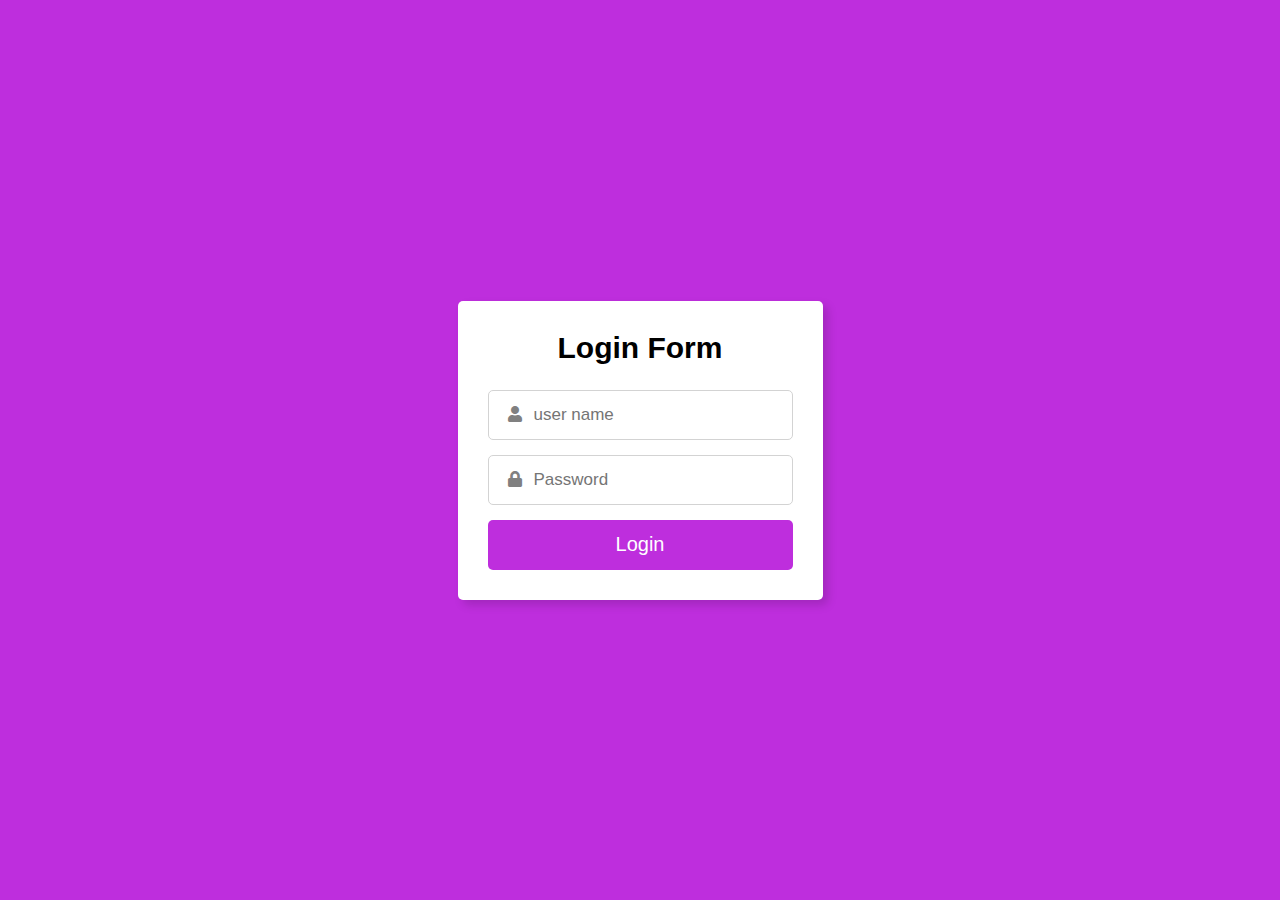
<file: LoginPage/index.html>
<!DOCTYPE html>
<!-- Created By CodingLab - www.codinglabweb.com -->
<html lang="en" dir="ltr">
  <head>
    <meta charset="UTF-8">
   <!---- <title> Login Form | CodingLab </title>--->
    <link rel="stylesheet" href="style.css">
   <link rel="stylesheet" href="https://cdnjs.cloudflare.com/ajax/libs/font-awesome/5.15.2/css/all.min.css"/>
   </head>
<body>
  <div class="main_div">
    <div class="title">Login Form</div>
    <form action="#">
      <div class="input_box">
        <label for='username'></label>
        <input type="text" name='username' id='username' placeholder="user name" required>
        <div class="icon"><i class="fas fa-user"></i></div>
      </div>
      <div class="input_box">
        <label for='password'></label>
        <input type="password" name='password' id='password' placeholder="Password" required>
        <div class="icon"><i class="fas fa-lock"></i></div>
      </div>
      <div class="input_box button">
        <input type="submit" value="Login">
      </div>
        </form>
  </div> 
</body>
</html>
</file>
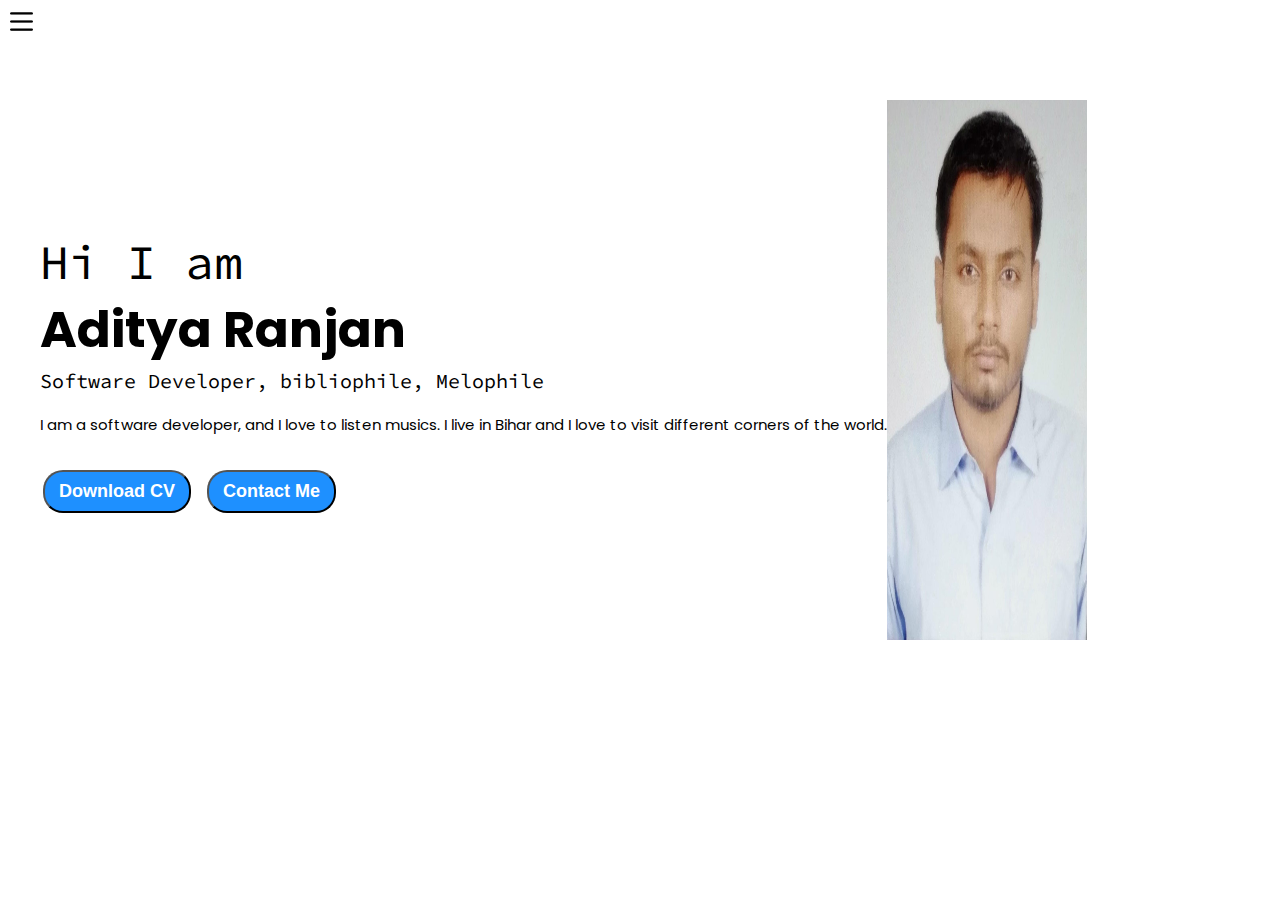
<file: PortfolioProject/index.html>
<!DOCTYPE html>
<html lang="en">
  <head>
    <meta charset="UTF-8" />
    <meta http-equiv="X-UA-Compatible" content="IE=edge" />
    <meta name="viewport" content="width=device-width, initial-scale=1.0" />
    <title>
      Aditya Ranjan - Web Developer, Programmer, Python Django Enthusiast
    </title>
    <link rel="stylesheet" href="style.css" />
  </head>
  <body>
    <div class="container">
      <div class="sidebar sidebarGo">
        <nav>
          <ul>
            <li><a href="/">Home</a></li>
            <li><a href="/intro.html">My Intro</a></li>
            <li><a href="/services.html">Services</a></li>
            <li><a href="/blog.html">Blog</a></li>
            <li><a href="/contact.html">Contact Me</a></li>
          </ul>
        </nav>
      </div>
      <div class="main">
        <div class="hamburger">
          <img class="ham" src="ham.png" alt="" width="23" >
          <img class="cross" src="cross.png" alt="" width="23" >
        </div>
        <div class="infoContainer">
          <div class="devInfo">
            <div class="hello">Hi I am</div>
            <div class="name">Aditya Ranjan</div>
            <div class="about">Software Developer, bibliophile, Melophile
            </div>
            <div class="moreabout">I am a software developer, and I love to listen musics. I live in Bihar and I love to visit different corners of the world.

            </div>
            <div class="buttons">
              <a href="/AdityaRanjanResume.pdf" target="_blank"><button class="btn">Download CV</button></a>
              <a href="/contact.html"><button class="btn">Contact Me</button></a>
            </div>
          </div>
          <div class="devPic">
            <img src="dev.jpg" alt="Aditya Ranjan"/>
          </div>
        </div>
      </div>
    </div>
    <script src="script.js"></script>
  </body>
</html>
</file>
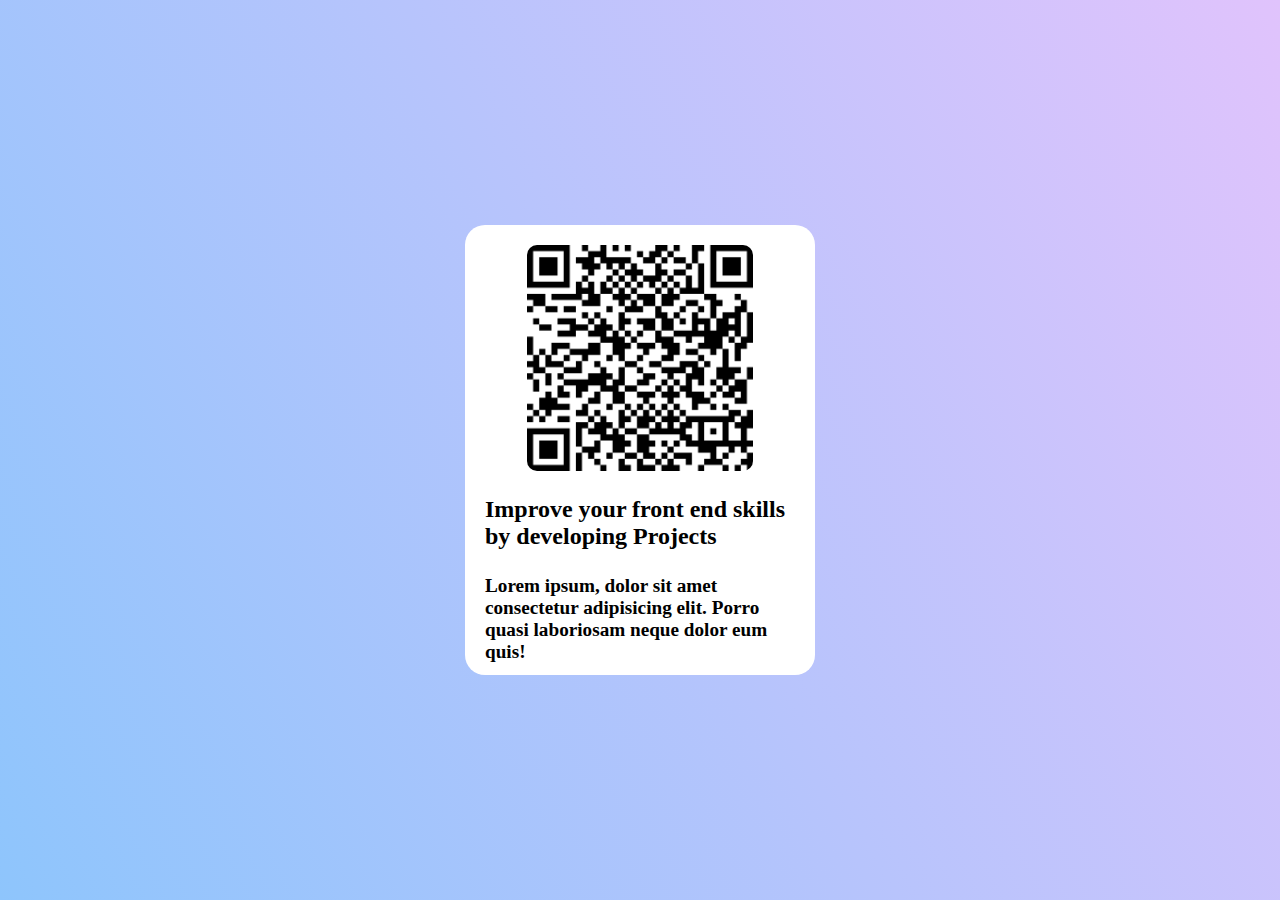
<file: CreatingCardsWebsite/HTML/index.html>
<!DOCTYPE html>
<html lang="en">
<head>
    <meta charset="UTF-8">
    <meta name="viewport" content="width=device-width, initial-scale=1.0">
    <link rel="stylesheet" href="../CSS/style.css">
    <title>35_CreatingCardsWebsite</title>
</head>
<body>
    <div class="container">
        <div class="card">
            <img src="../Images/qr_code.png" alt="">
            <h2>Improve your front end skills by developing Projects</h2>
            <p>
                Lorem ipsum, dolor sit amet consectetur adipisicing elit. Porro quasi laboriosam neque dolor eum quis!
            </p>
        </div>
    </div>
        
</body>
<html>
</file>
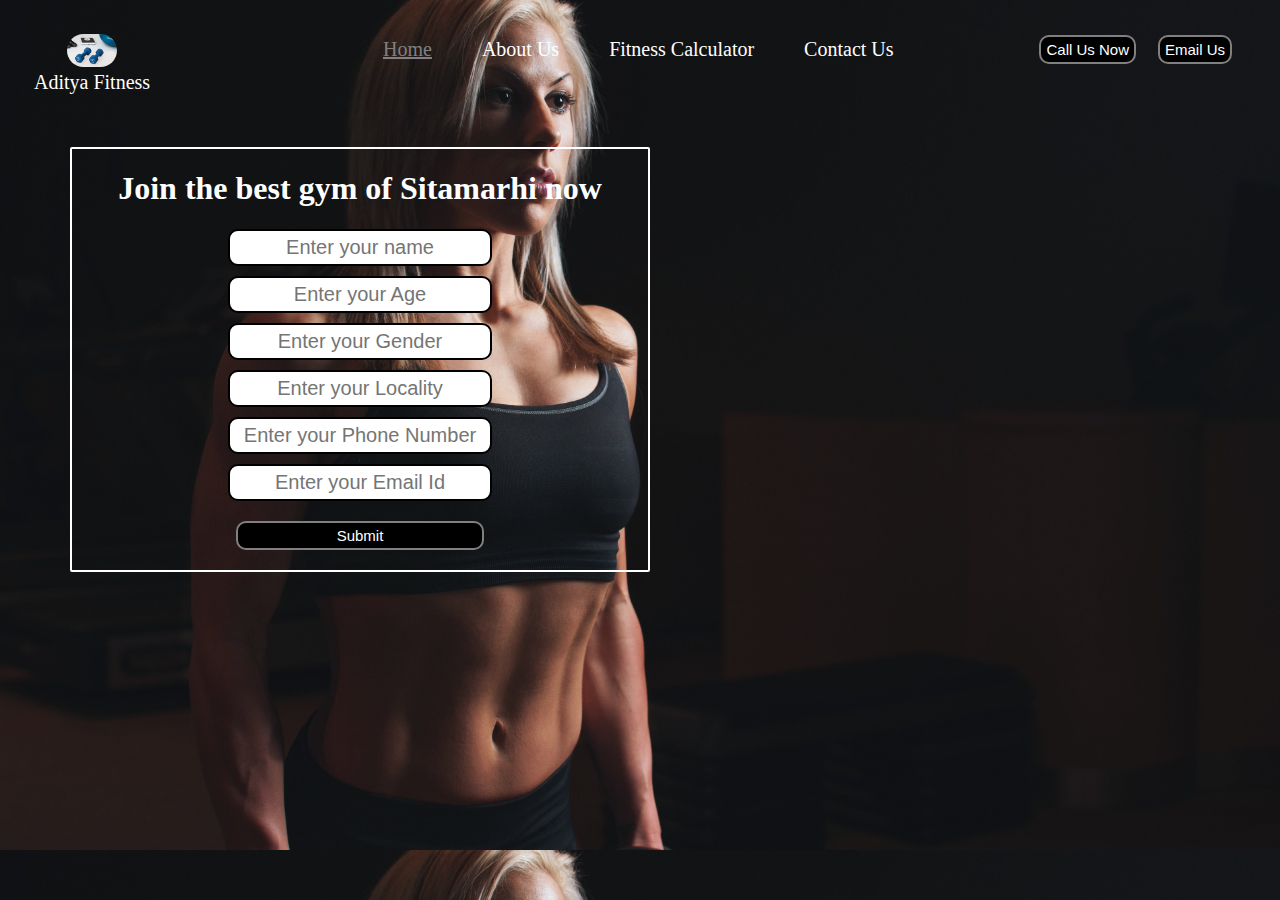
<file: GymWebsite/HTML/index.html>
<!DOCTYPE html>
<html lang="en">
<head>
    <meta charset="UTF-8">
    <meta name="viewport" content="width=device-width, initial-scale=1.0">
    <link rel="stylesheet" href="../CSS/style.css">
    <title>gym website</title>
</head>
<body>
    <header class="header">
        <!-- left box for logo -->
        <div class="left">
           <img src="../images/logo.jpg" alt="">
           <div>Aditya Fitness</div>
        </div>
        <!-- mid box for navbar -->
        <div class="mid">
            <ul class="navbar">
                <li><a href="#" class="active">Home</a></li>
                <li><a href="#">About Us</a></li>
                <li><a href="#">Fitness Calculator</a></li>
                <li><a href="#">Contact Us</a></li>
            </ul>
        </div>
        <!-- right box for buttons -->
        <div class="right">
            <button class="btn">Call Us Now</button>
            <button class="btn">Email Us</button>
        </div>
    </header>
    <div class="container">
       <h1>Join the best gym of Sitamarhi now</h1>
       <form action="#">
         <div class="form-group">
            <input type="text" name="" placeholder="Enter your name">
         </div>
         <div class="form-group">
            <input type="text" name="" placeholder="Enter your Age">
         </div>
         <div class="form-group">
            <input type="text" name="" placeholder="Enter your Gender">
         </div>
         <div class="form-group">
            <input type="text" name="" placeholder="Enter your Locality">
         </div>
         <div class="form-group">
            <input type="tel" name="" placeholder="Enter your Phone Number">
         </div>
         <div class="form-group">
            <input type="tel" name="" placeholder="Enter your Email Id">
         </div>
        <button class="btn">Submit</button>
       </form>
    </div>
</body>
</html>
</file>
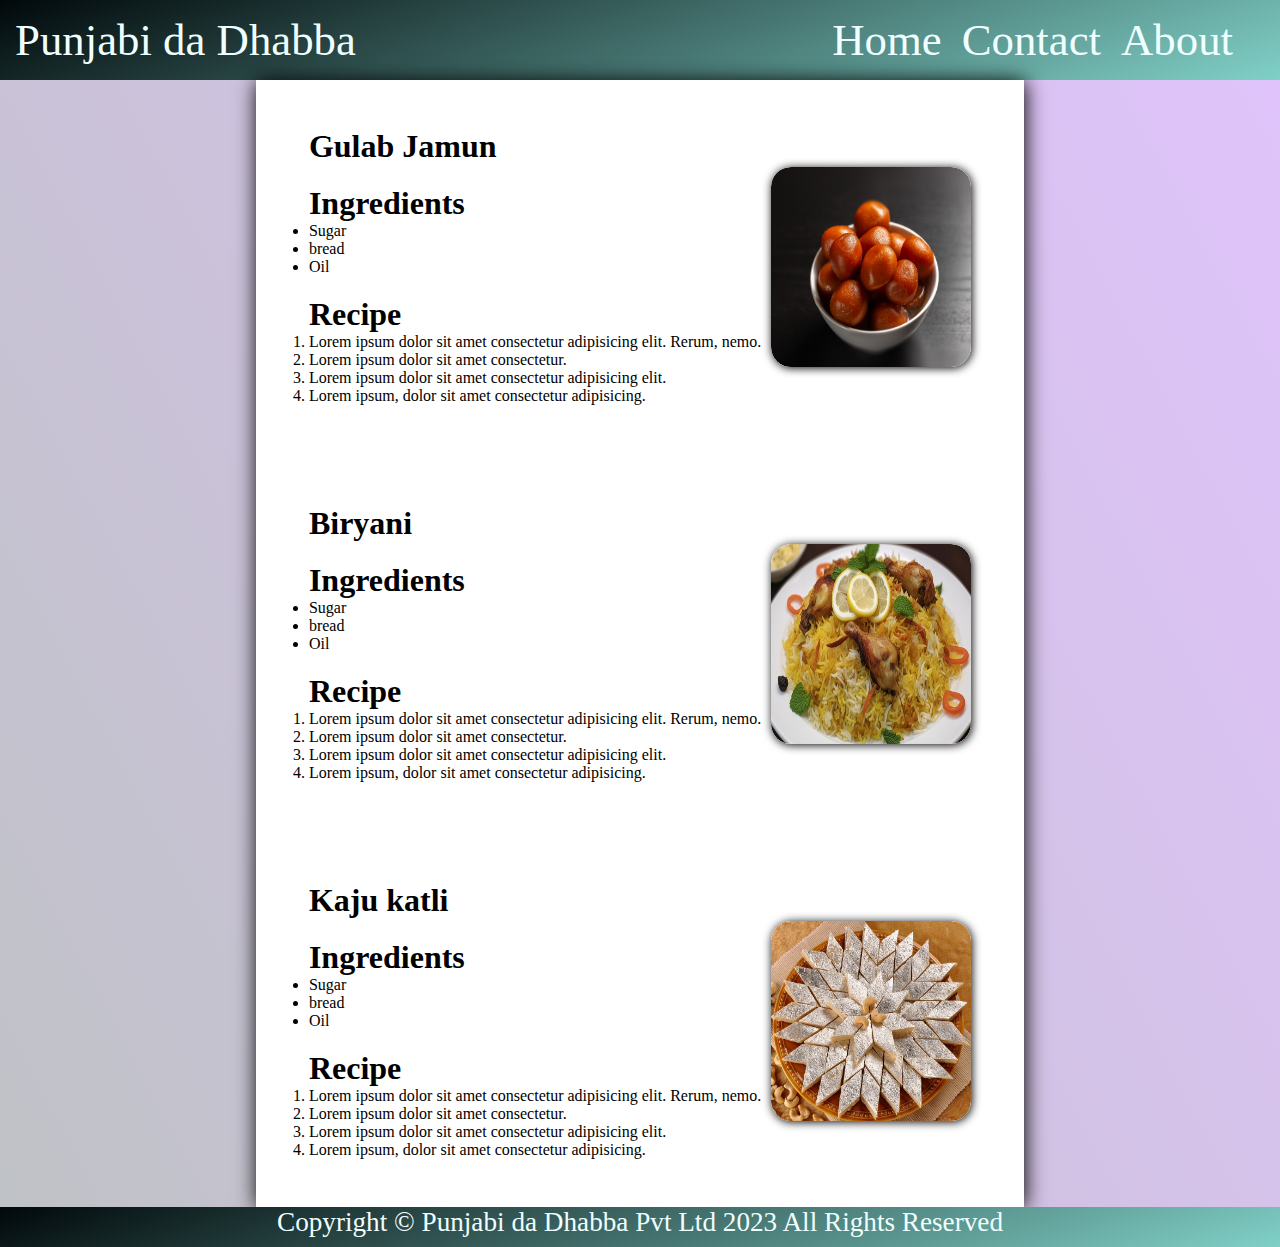
<file: RecipeProject/HTML/index.html>
<!DOCTYPE html>
<html lang="en">
<head>
    <meta charset="UTF-8">
    <meta name="viewport" content="width=device-width, initial-scale=1.0">
    <link rel="stylesheet" href="../CSS/style.css">
    <title>34_RecipeProject</title>
</head>
<body>

    <div class="container">

        <header>
            <div class="navContainer">
                <nav>
                    <ul id="navList">
                        <li>
                           <p id="navlogo">Punjabi da Dhabba</p>
                        </li>
                        <li>
                            <div id="navItems">
                                <a href="#">Home</a>
                                <a href="#">Contact</a>
                                <a href="#">About</a>
                            </div>
                        </li>   
                    </ul>
                </nav>
            </div>
        </header>

        <main>
            <div class="contentBox">
               <!-- Item1 -->
        <section>
                <div class="item">
                    <div class="leftBox">
                        <!-- heading -->
                        <h2>Gulab Jamun</h2>
                        <!-- Ingredients -->
                        <div>
                            <h2>Ingredients</h2>
                            <ul class="inBox">
                                <li>Sugar</li>
                                <li>bread</li>
                                <li>Oil</li>
                            </ul>
                        </div>
                        <!-- Recipe -->
                        <div>
                            <h2>Recipe</h2>
                            <ol class="reBox">
                                <li>Lorem ipsum dolor sit amet consectetur adipisicing elit. Rerum, nemo.</li>
                                <li>Lorem ipsum dolor sit amet consectetur.</li>
                                <li>Lorem ipsum dolor sit amet consectetur adipisicing elit.</li>
                                <li>Lorem ipsum, dolor sit amet consectetur adipisicing.</li>
                            </ol>
                        </div>      
                   </div>
                       <div class="rightBox">
                        <img src="../Images/gulab_jamun.jpg">
                        <div class="overlay">
                            <span>Click here to Buy</span>
                        </div>
                      </div>
                </div>
        </section>

        <section>
                <div class="item">
                    <div class="leftBox">
                        <!-- heading -->
                        <h2>Biryani</h2>
                        <!-- Ingredients -->
                        <div>
                            <h2>Ingredients</h2>
                            <ul class="inBox">
                                <li>Sugar</li>
                                <li>bread</li>
                                <li>Oil</li>
                            </ul>
                        </div>
                        <!-- Recipe -->
                        <div>
                            <h2>Recipe</h2>
                            <ol class="reBox">
                                <li>Lorem ipsum dolor sit amet consectetur adipisicing elit. Rerum, nemo.</li>
                                <li>Lorem ipsum dolor sit amet consectetur.</li>
                                <li>Lorem ipsum dolor sit amet consectetur adipisicing elit.</li>
                                <li>Lorem ipsum, dolor sit amet consectetur adipisicing.</li>
                            </ol>
                        </div>      
                   </div>
                       <div class="rightBox">
                        <img src="../Images/biryani.jpeg">
                        <div class="overlay">
                            <span>Click here to Buy</span>
                        </div>
                      </div>
                </div> 
        </section>
        <section>
                <div class="item">
                    <div class="leftBox">
                        <!-- heading -->
                        <h2>Kaju katli</h2>
                        <!-- Ingredients -->
                        <div>
                            <h2>Ingredients</h2>
                            <ul class="inBox">
                                <li>Sugar</li>
                                <li>bread</li>
                                <li>Oil</li>
                            </ul>
                        </div>
                        <!-- Recipe -->
                        <div>
                            <h2>Recipe</h2>
                            <ol class="reBox">
                                <li>Lorem ipsum dolor sit amet consectetur adipisicing elit. Rerum, nemo.</li>
                                <li>Lorem ipsum dolor sit amet consectetur.</li>
                                <li>Lorem ipsum dolor sit amet consectetur adipisicing elit.</li>
                                <li>Lorem ipsum, dolor sit amet consectetur adipisicing.</li>
                            </ol>
                        </div>      
                   </div>
                       <div class="rightBox">
                        <img src="../Images/kaju_katli.jpeg">
                        <div class="overlay">
                            <span>Click here to Buy</span>
                        </div>
                      </div>
                </div>   
        </section>
        </div>
        </main>

        <footer>
            <div class="footerBox">
                <p>Copyright &copy; Punjabi da Dhabba Pvt Ltd 2023 All Rights Reserved</p>
            </div>
        </footer>              
        </div>
    </div>

    <!--  <br>
     <br>
     <br> -->

</body>
</html>
</file>
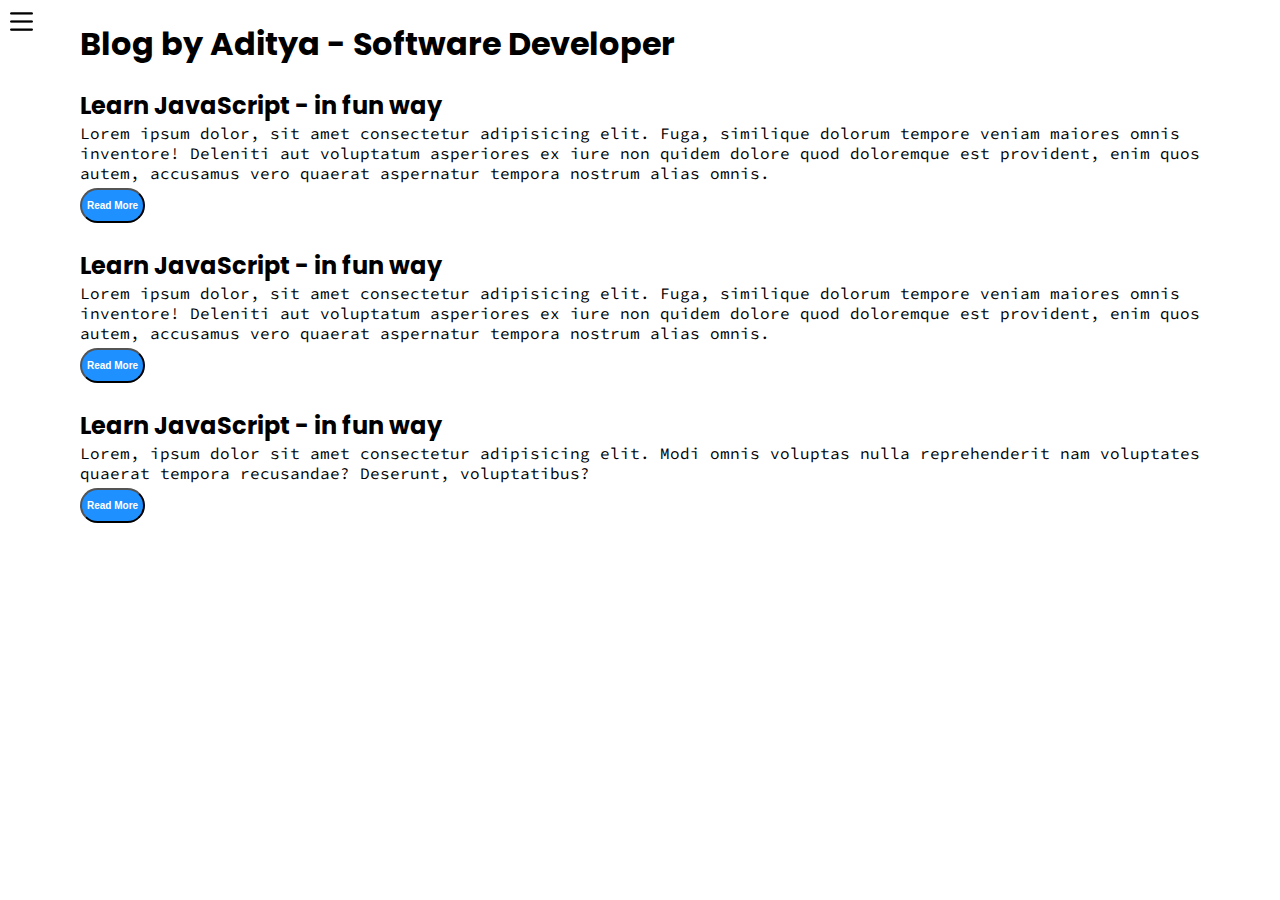
<file: PortfolioProject/blog.html>
<!DOCTYPE html>
<html lang="en">
  <head>
    <meta charset="UTF-8" />
    <meta http-equiv="X-UA-Compatible" content="IE=edge" />
    <meta name="viewport" content="width=device-width, initial-scale=1.0" />
    <title>
      Aditya Ranjan - Web Developer, Programmer, Python Django Enthusiast
    </title>
    <link rel="stylesheet" href="style.css" />
  </head>
  <body>
    <div class="container">
      <div class="sidebar sidebarGo sidebarBlog">
        <nav>
          <ul>
            <li><a href="/">Home</a></li>
            <li><a href="/intro.html">My Intro</a></li>
            <li><a href="/services.html">Services</a></li>
            <li><a href="/blog.html">Blog</a></li>
            <li><a href="/contact.html">Contact Me</a></li>
          </ul>
        </nav>
      </div>
      <div class="main blogMain">
        <div class="hamburger">
          <img class="ham" src="ham.png" alt="" width="23" >
          <img class="cross" src="cross.png" alt="" width="23" >
        </div>
        <div class="blogContainer">
          <h1>Blog by Aditya - Software Developer </h1>
           <div class="blogItem">
            <h2>Learn JavaScript - in fun way</h2>
            <p>Lorem ipsum dolor, sit amet consectetur adipisicing elit. Fuga, similique dolorum tempore veniam maiores omnis inventore! Deleniti aut voluptatum asperiores ex iure non quidem dolore quod doloremque est provident, enim quos autem, accusamus vero quaerat aspernatur tempora nostrum alias omnis.</p>
            <button class="btn btn-sm">Read More</button>
           </div>
           <div class="blogItem">
            <h2>Learn JavaScript - in fun way</h2>
            <p>Lorem ipsum dolor, sit amet consectetur adipisicing elit. Fuga, similique dolorum tempore veniam maiores omnis inventore! Deleniti aut voluptatum asperiores ex iure non quidem dolore quod doloremque est provident, enim quos autem, accusamus vero quaerat aspernatur tempora nostrum alias omnis.</p>
            <button class="btn btn-sm">Read More</button>
           </div>
           <div class="blogItem">
            <h2>Learn JavaScript - in fun way</h2>
            <p>Lorem, ipsum dolor sit amet consectetur adipisicing elit. Modi omnis voluptas nulla reprehenderit nam voluptates quaerat tempora recusandae? Deserunt, voluptatibus?</p>
            <button class="btn btn-sm">Read More</button>
           </div>
        </div>
      </div>
    </div>
    <script src="script.js"></script>
  </body>
</html>
</file>
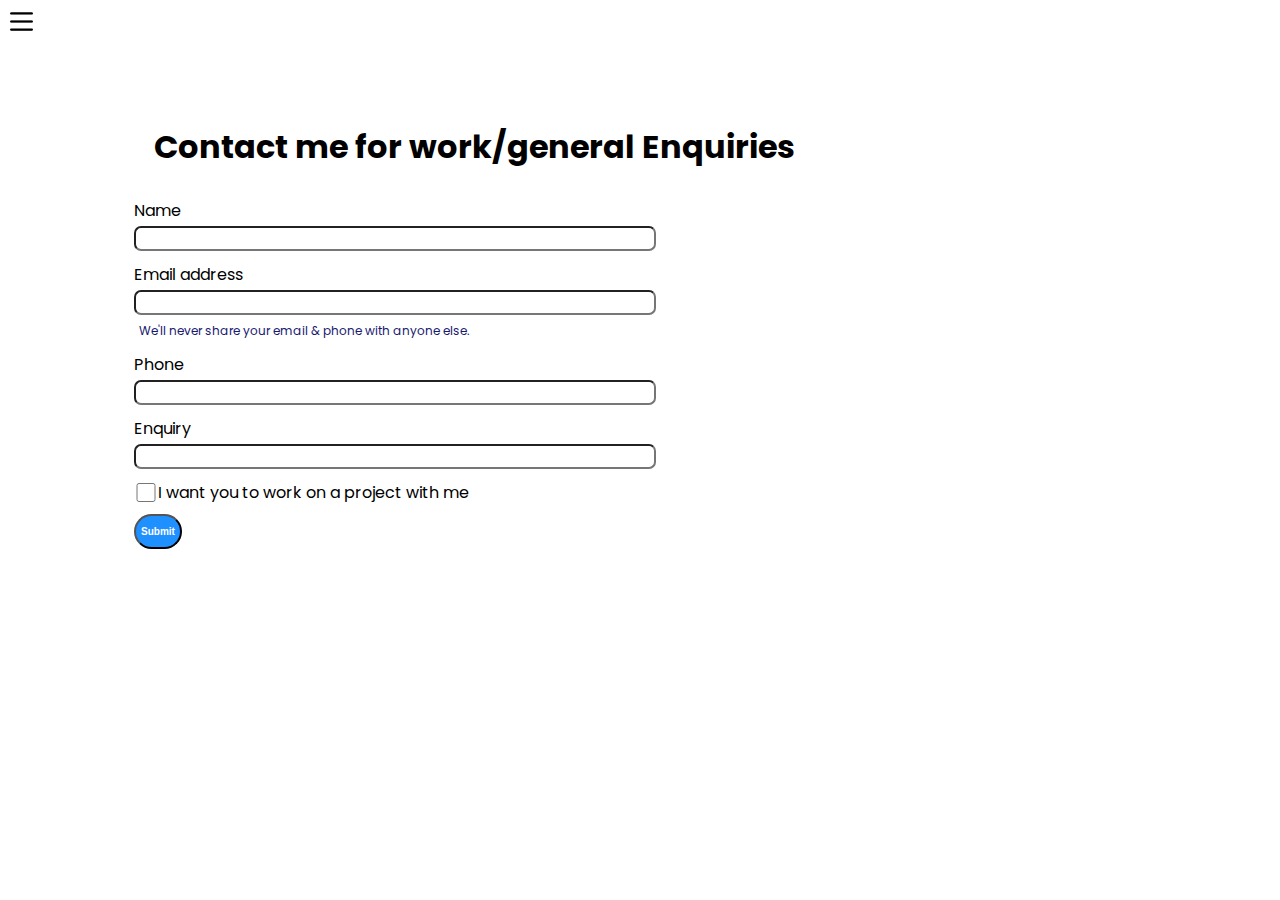
<file: PortfolioProject/contact.html>
<!DOCTYPE html>
<html lang="en">
  <head>
    <meta charset="UTF-8" />
    <meta http-equiv="X-UA-Compatible" content="IE=edge" />
    <meta name="viewport" content="width=device-width, initial-scale=1.0" />
    <title>
      Aditya Ranjan - Web Developer, Programmer, Python Django Enthusiast
    </title>
    <link rel="stylesheet" href="style.css" />
  </head>
    <div class="container">
      <div class="sidebar sidebarGo">
        <nav>
          <ul>
            <li><a href="/">Home</a></li>
            <li><a href="/intro.html">My Intro</a></li>
            <li><a href="/services.html">Services</a></li>
            <li><a href="/blog.html">Blog</a></li>
            <li><a href="/contact.html">Contact Me</a></li>
          </ul>
        </nav>
      </div>
      <div class="main contactMain">
        <div class="hamburger">
          <img class="ham" src="ham.png" alt="" width="23" >
          <img class="cross" src="cross.png" alt="" width="23" >
        </div>
        <div class="contactform">
          <h1>Contact me for work/general Enquiries</h1>
          <form>
            <div class="mb-3">
              <label for="clientemail" class="form-label">Name</label>
              <input type="name" class="form-control" id="clientemail" aria-describedby="emailHelp">
            </div>
            <div class="mb-3">
              <label for="clientemail" class="form-label">Email address</label>
              <input type="email" class="form-control" id="clientemail" aria-describedby="emailHelp">
              <div id="emailHelp" class="form-text">We'll never share your email & phone with anyone else.</div>
            </div>
            <div class="mb-3">
              <label for="clientphone" class="form-label">Phone</label>
              <input type="phone" class="form-control" id="clientphone">
            </div>
            <div class="mb-3">
              <label for="clientemail" class="form-label">Enquiry</label>
              <input type="name" class="form-control" id="clientemail" aria-describedby="emailHelp">
            </div>
            <div class="mb-3" id="form-check">
              <input type="checkbox" class="form-check-input" id="isclient">
              <label class="form-check-label" for="isclient">I want you to work on a project with me</label>
            </div>
            <button type="submit" class="btn btn-sm">Submit</button>
          </form>
        </div>
      </div>
    </div>
    <script src="script.js"></script>
  </body>
</html>
</file>
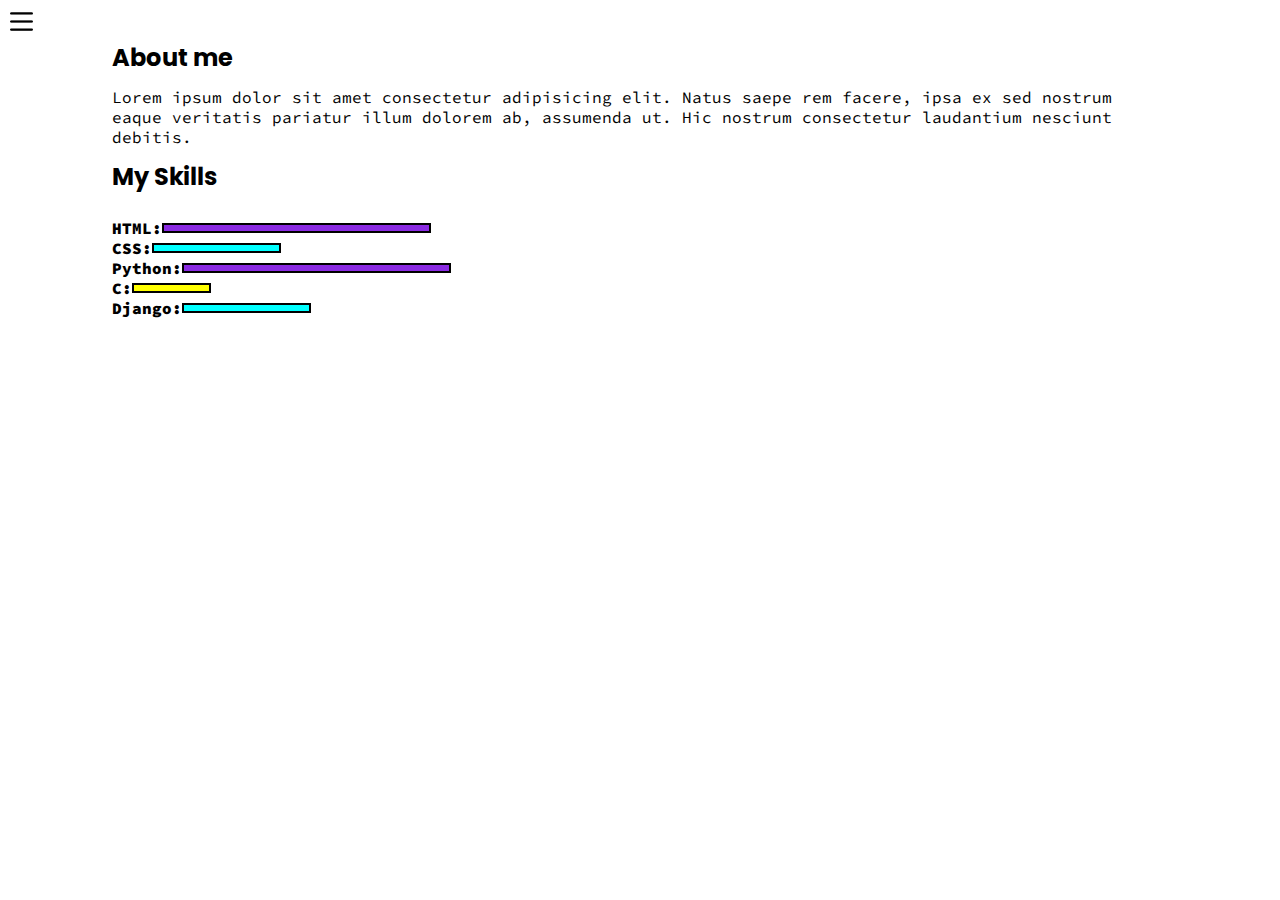
<file: PortfolioProject/intro.html>
<!DOCTYPE html>
<html lang="en">
  <head>
    <meta charset="UTF-8" />
    <meta http-equiv="X-UA-Compatible" content="IE=edge" />
    <meta name="viewport" content="width=device-width, initial-scale=1.0" />
    <title>
      Aditya Ranjan - Web Developer, Programmer, Python Django Enthusiast
    </title>
    <link rel="stylesheet" href="style.css" />
  </head>
  <div>
    <div class="container">
      <div class="sidebar sidebarGo">
        <nav>
          <ul>
            <li><a href="/">Home</a></li>
            <li><a href="/intro.html">My Intro</a></li>
            <li><a href="/services.html">Services</a></li>
            <li><a href="/blog.html">Blog</a></li>
            <li><a href="/contact.html">Contact Me</a></li>
          </ul>
        </nav>
      </div>
      <div class="main mainIntro">
        <div class="hamburger">
          <img class="ham" src="ham.png" alt="" width="23" >
          <img class="cross" src="cross.png" alt="" width="23" >
        </div>
        <div class="intro">
            <h2>About me</h2>
            <p>Lorem ipsum dolor sit amet consectetur adipisicing elit. Natus saepe rem facere, ipsa ex sed nostrum eaque veritatis pariatur illum dolorem ab, assumenda ut. Hic nostrum consectetur laudantium nesciunt debitis.</p>
            <h2>My Skills</h2>
             <div class="skillContainer">
              <div class="skillItem">HTML: <div class="skill hundred"></div></div>
              <div class="skillItem">CSS: <div class="skill fifty"></div></div>
              <div class="skillItem">Python: <div class="skill hundred"></div></div>
              <div class="skillItem">C: <div class="skill  t5"></div></div>
              <div class="skillItem">Django: <div class="skill fifty"></div></div>
             </div>   
                       <!-- Create a gallery for my projects -->
          </div>
        </div>
    </div>
  </div>
  <script src="script.js"></script>
  </body>
</html>
</file>
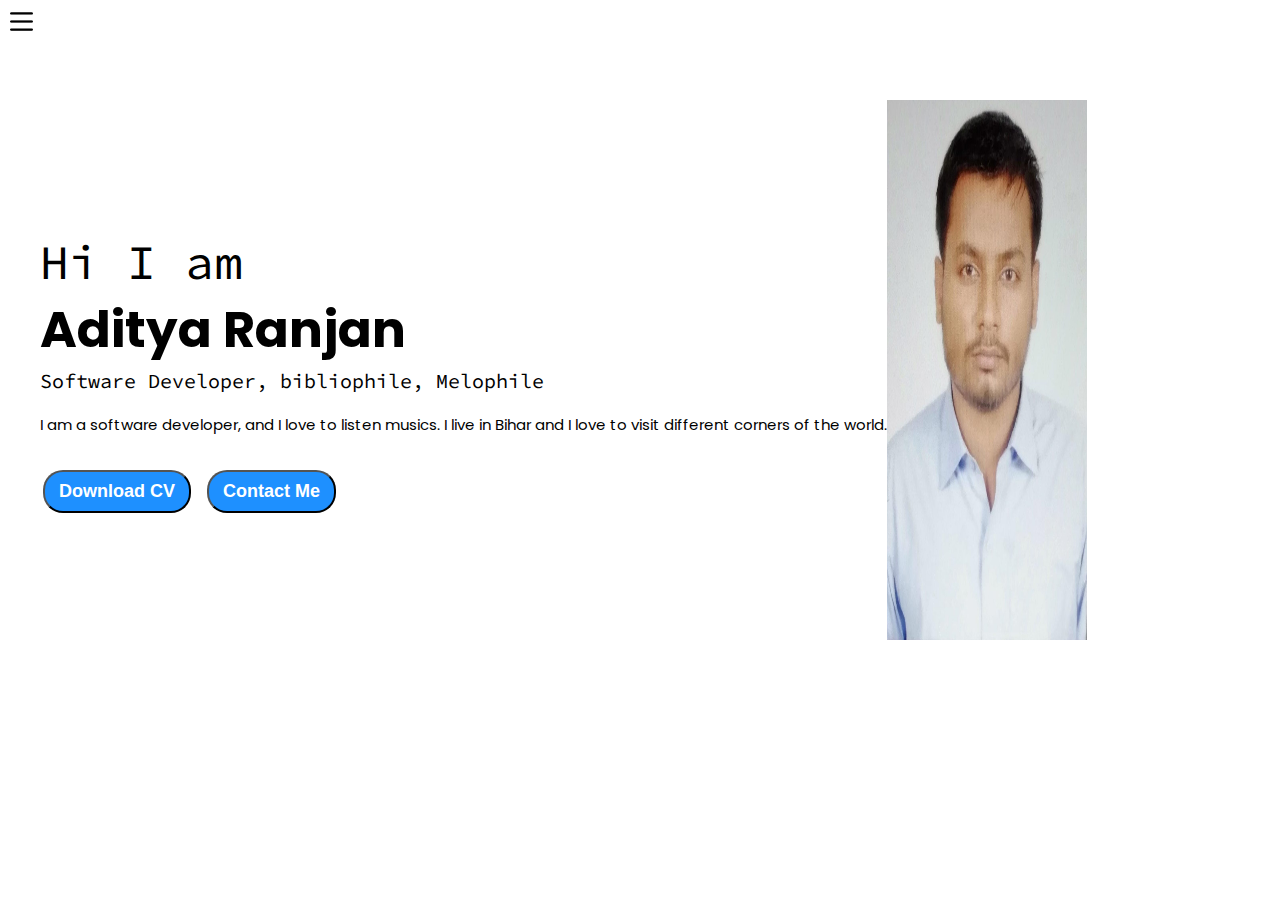
<file: PortfolioProject/services.html>
<!DOCTYPE html>
<html lang="en">
  <head>
    <meta charset="UTF-8" />
    <meta http-equiv="X-UA-Compatible" content="IE=edge" />
    <meta name="viewport" content="width=device-width, initial-scale=1.0" />
    <title>
      Aditya Ranjan - Web Developer, Programmer, Python Django Enthusiast
    </title>
    <link rel="stylesheet" href="style.css" />
  </head>
  <body>
    <div class="container">
      <div class="sidebar sidebarGo">
        <nav>
          <ul>
            <li><a href="/">Home</a></li>
            <li><a href="/intro.html">My Intro</a></li>
            <li><a href="/services.html">Services</a></li>
            <li><a href="/blog.html">Blog</a></li>
            <li><a href="/contact.html">Contact Me</a></li>
          </ul>
        </nav>
      </div>
      <div class="main">
        <div class="hamburger">
          <img class="ham" src="ham.png" alt="" width="23" >
          <img class="cross" src="cross.png" alt="" width="23" >
        </div>
        <div class="infoContainer">
          <div class="devInfo">
            <div class="hello">Hi I am</div>
            <div class="name">Aditya Ranjan</div>
            <div class="about">Software Developer, bibliophile, Melophile
            </div>
            <div class="moreabout">I am a software developer, and I love to listen musics. I live in Bihar and I love to visit different corners of the world.

            </div>
            <div class="buttons">
                <button class="btn">Download CV</button>
                <button class="btn">Contact Me</button>
            </div>
          </div>
          <div class="devPic">
            <img src="dev.jpg" alt="Aditya Ranjan"/>
          </div>
        </div>
      </div>
    </div>
    <script src="script.js"></script>
  </body>
</html>
</file>
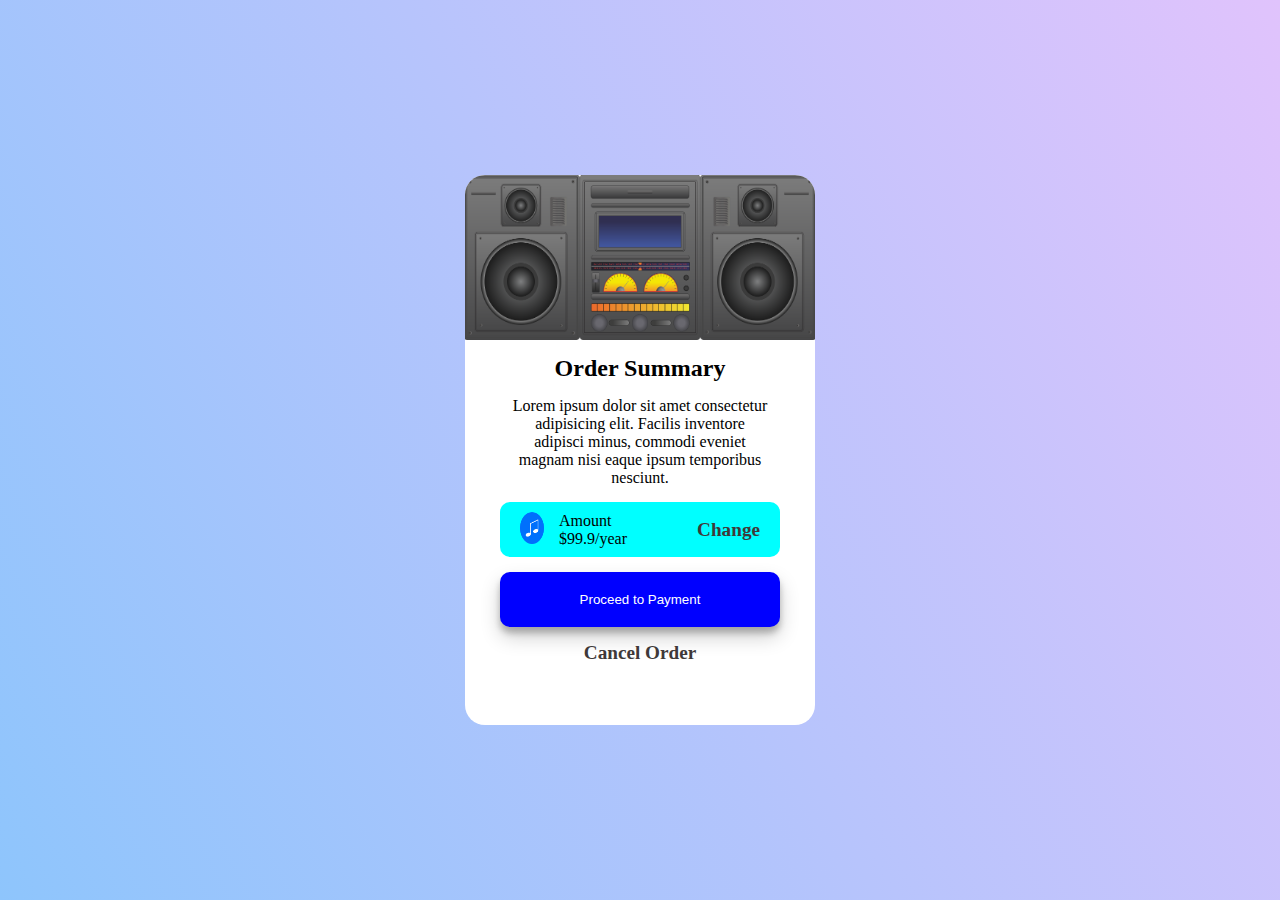
<file: CreatingCardsWebsite/HTML/index1.html>
<!DOCTYPE html>
<html lang="en">
<head>
    <meta charset="UTF-8">
    <meta name="viewport" content="width=device-width, initial-scale=1.0">
    <link rel="stylesheet" href="../CSS/style1.css">
    <title>35_CreatingCardsWebsiteCard2</title>
</head>
<body>
    <div class="container">
        <div class="card">
            <img src="../Images/music.png" >
            <h2>Order Summary</h2>
            <div class="textBox">
                <p>Lorem ipsum dolor sit amet consectetur adipisicing elit. Facilis inventore adipisci minus, commodi eveniet magnam nisi eaque ipsum temporibus nesciunt.</p>
            </div>
            <div id="amountBox">
                <div id="leftBox">
                    <div class="imgBox">
                        <img src="../Images/mIcon.png">
                    </div>
                    <div id="textAmountBox">
                        <p>Amount</p>
                        <p>$99.9/year</p>
                    </div>   
                </div>
                <div id="rightBox">
                    <a href="#">Change</a>
                </div>
            </div>
            <button id="paymentButton">
                   Proceed to Payment
            </button>
            <div class="cancelBox">
                <a href="#">Cancel Order</a>
            </div>
        </div>
        </div>     
</body>
<html>
</file>
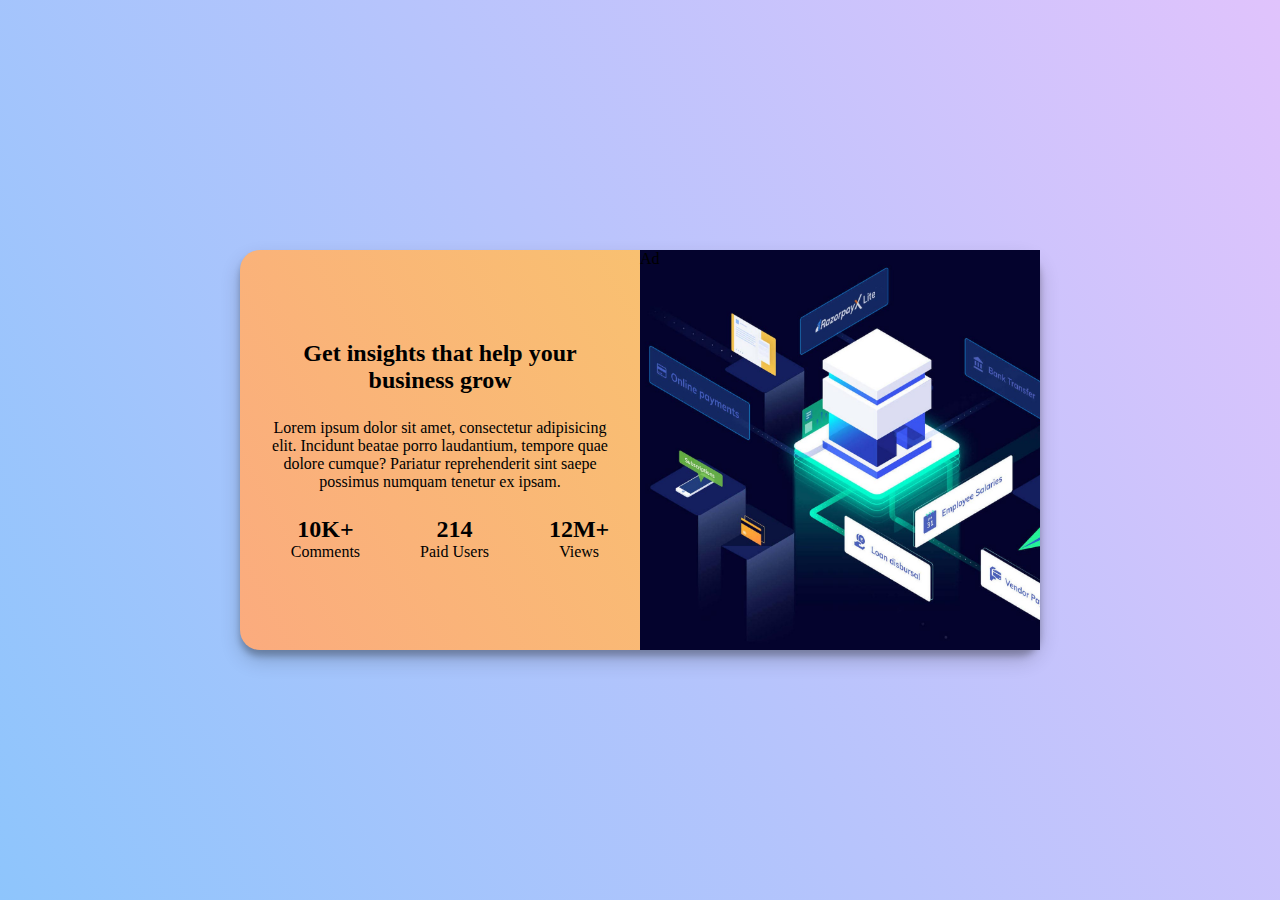
<file: CreatingCardsWebsite/HTML/index2.html>
<!DOCTYPE html>
<html lang="en">
<head>
    <meta charset="UTF-8">
    <meta name="viewport" content="width=device-width, initial-scale=1.0">
    <link rel="stylesheet" href="../CSS/style2.css">
    <title>35_CreatingCardsWebsite</title>
</head>
<body>
    <div class="container">
        <div class="card">
           <div class="leftBox">

            <h2>Get insights that help your business grow </h2>

            <div class="textBox">
                <p>Lorem ipsum dolor sit amet, consectetur adipisicing elit. Incidunt beatae porro laudantium, tempore quae dolore cumque? Pariatur reprehenderit sint saepe possimus numquam tenetur ex ipsam.</p>
            </div>

            <div class="bottomBox">
                <div class="firstBox">
                    <h2>10K+</h2>
                    <p>Comments</p>
                </div>
                <div class="secondBox">
                    <h2>214</h2>
                    <p>Paid Users</p>
                </div>
                <div class="thirdBox">
                    <h2>12M+</h2>
                    <p>Views</p>
                </div>
            </div>

           </div>
           <div class="rightBox">
              <p>Ad</p>
           </div>
        </div>   
    </div>
        
</body>
<html>
</file>
<file: LoginPage/style.css>
*{
    margin: 0;
    padding: 0;
    box-sizing: border-box;
    font-family: 'Poppins',sans-serif;
  }
  html,body{
    display: grid;
    height: 100vh;
    place-items:center;
    background: #be2edd;
  }
  .main_div{
    width: 365px;
    background: #fff;
    padding: 30px;
    border-radius: 5px;
    box-shadow: 5px 5px 10px rgba(0, 0, 0, 0.15);
  }
  .main_div .title{
    text-align: center;
    font-size: 30px;
    font-weight: 600;
  }
  .main_div .social_icons{
    margin-top: 20px;
    display: flex;
    justify-content: center;
  }
  .social_icons a{
    display: block;
    height: 45px;
    width: 100%;
    line-height: 45px;
    text-align: center;
    border-radius: 5px;
    font-size: 20px;
    color: #fff;
    text-decoration: none;
    transition: all 0.3s linear;
  }
  .social_icons a span{
    margin-left: 5px;
    font-size: 18px;
  }
  .social_icons a:first-child{
    margin-right: 5px;
    background: #4267B2;
  }
  .social_icons a:first-child:hover{
    background: #375695;
  }
  .social_icons a:last-child{
    margin-left: 5px;
    background: #1DA1F2;
  }
  .social_icons a:last-child:hover{
    background: #0d8bd9;
  }
  form {
    margin-top: 25px;
  }
  form .input_box{
    height: 50px;
    width: 100%;
    position: relative;
    margin-top: 15px;
  }
  .input_box input{
    height: 100%;
    width: 100%;
    outline: none;
    border: 1px solid lightgrey;
    border-radius: 5px;
    padding-left: 45px;
    font-size: 17px;
    transition: all 0.3s ease;
  }
  .input_box input:focus{
    border-color: #be2edd;
  }
  .input_box .icon{
    position: absolute;
    top: 50%;
    left: 20px;
    transform: translateY(-50%);
    color: grey;
  }
  form .option_div{
    margin-top: 5px;
    display: flex;
    justify-content: space-between;
  }
  .option_div .check_box{
    display: flex;
    align-items: center;
  }
  .option_div span{
    margin-left: 5px;
    font-size: 16px;
    color: #333;
  }
  .option_div .forget_div a{
    font-size: 16px;
    color: #be2edd;
  }
  .button input{
    padding-left: 0;
    background: #be2edd;
    color: #fff;
    border: none;
    font-size: 20px;
    font-weight: 500;
    cursor: pointer;
    transition: all 0.3s linear;
  }
  .button input:hover{
    background: #a720c5;
  }
  form .sign_up{
    text-align: center;
    margin-top: 25px;
  }
  .sign_up a{
    color: #be2edd;
  }
  form a{
    text-decoration: none;
  }
  form a:hover{
    text-decoration: underline;
  }
</file>
<file: PortfolioProject/style.css>
@import url('https://fonts.googleapis.com/css2?family=Poppins&display=swap');
@import url('https://fonts.googleapis.com/css2?family=Source+Code+Pro&display=swap');
*{
    margin: 0;
    padding: 0;
}
.sidebar{
    /* background-color: #ff0000; */
    background-color: #e5dfdf;
    font-family: 'Poppins', sans-serif;
    height: 100vh;
    transition: transform 0.3s ease-in;
}

.sidebar nav{
    padding:40px;
}
.sidebar nav li{
    list-style: none;
    font-size: 20px;
    padding: 10px 3px;
}
.sidebar nav li a{
    text-decoration: none;
    color:#000000;
}
/* .main{
    /* background-color:#ffff00; */
    /* width: 83vw; */
/* } */
.container{
    display: flex;
}
.infoContainer{
    /* background-color: #0dc965; */
    /* height: 60vh; */
    /* width: 80vw; */
    margin: 100px auto;
    padding: 0 40px;
    /* margin-left: 144px; */
    display: flex;
    justify-content: space-around;
}
.devInfo{
    display: flex;
    justify-content: center;
    flex-direction: column;
    font-family: 'Source Code Pro', monospace;
    font-size: 16px;
    
}
.hello{
font-size: 3em;
}
.name{
    font-size: 50px;
    font-weight: bold;
    font-family: 'Poppins', sans-serif;
}
.about{
    font-size: 20px;
}
.moreabout{
    font-size:15px ;
    font-family: 'Poppins', sans-serif;
    margin-top: 20px;

}
.buttons{
    margin-top: 34px;
}
.btn{
    font-size: 18px;
    padding: 9px 14px;
    color: #ffffff;
    background-color:#1e90ff;
    font-weight: bold;
    border-radius: 20px;
    margin: 0 3px;
    cursor: pointer;
    
}
.btn-sm{
    font-size: 10px;
    padding: 10px 5px;
    margin: 5px 0;
}
.btn:hover{
    background-color: #ffffff;
    color:#1e90ff;  
}
.devPic img{
    height: 60vh;
    width: 200px;
}
.contactform{
    margin:0 100px;
    padding: 0 34px;
    padding-top: 100px;
    font-family: 'Poppins', sans-serif;
}
.contactform h1{
    font-family: 'Poppins', sans-serif;
    padding: 3px 0; 
}
.contactform form div{
    padding:4px 0;
    display: flex;
    flex-direction: column;
}
.contactform form div input{
    width:40vw;
    border-radius: 7px;
    margin: 3px 0;
    padding: 3px;
}
#emailHelp{
    font-size: 12px;
    color:#191970;
    margin: 0 5px;
}
#form-check{
    flex-direction:row ;
}
#form-check input{
    width: 24px;
    margin: 3px 0;
}
.blogContainer{
    margin: 20px 60px;
}
.blogItem{
    margin: 20px;
    font-family: 'Poppins', sans-serif;

}
h1{
    font-family: 'Poppins', sans-serif;
    margin: 20px;
}
p{
    font-family: 'Source Code Pro', monospace;
}
.intro{
    margin: 40px 100px;
    
}
.intro h2{
    font-family: 'Poppins', sans-serif;
    margin: 12px;
}
.intro p{
    font-family: 'Source Code Pro', monospace; 
    margin: 12px;
}
.skillContainer{
    padding: 12px;
}
.skillItem{
    font-family: 'Source Code Pro', monospace;
    font-weight: 900;
    display: flex;
    align-items: center;
}

.skill{
    width:265px;
    height:6px;
    background-color:#ff0000;
    border:2px solid black;
}
.hundred{
    width:265px;
    background-color: #8a2be2;
}
.fifty{
    width:125px;
    background-color: #00ffff;
}
.t5{
    width:75px;
    background-color: #ffff00; 
}

.sidebarGo{
    transform: translate(-443px,0px);
    position: absolute;
}

.hamburger{
    position: absolute;
    cursor: pointer;
    top:10px;
    left:10px;
}
.blogMain .cross{
    margin-left:125px; 
}
.contactMain .cross{
    margin-left:145px; 
}
.mainIntro .cross{
    margin-left:125px;
}
.cross{
    margin-left:150px;
}
@media(max-width:1000px){
    *{
      background-color: #93bcd5;
    }
    .devPic{
        display: none;
    }
    /* .sidebar{
        transform: translate(-443px,0px);
        position: absolute;
    } */
}
</file>
<file: CreatingCardsWebsite/CSS/style.css>
*{
    margin: 0;
    padding: 0;
    box-sizing: border-box;   
}

.container{
    width: 100vw;
    height: 100vh;
    background-color: #8EC5FC;
    background-image: linear-gradient(62deg, #8EC5FC 0%, #E0C3FC 100%);
    display: flex;
    justify-content: center;
    align-items: center;

}

.card{
    width: 350px;
    height: 450px;
    background-color: white;
    border-radius: 20px;
    display: flex;
    flex-direction: column;
    align-items: center;
    gap:25px;
    padding: 20px;
}

.card img{
    height: 55%;
    border-radius: 10px;
}

.card h2{
    font-weight: bold;
    font-size: 1.5rem;
}

.card p{
    font-size: 1.2em;
    font-weight: bold;
}
</file>
<file: RecipeProject/CSS/style.css>
*{
    margin: 0;
    padding: 0;
    box-sizing: border-box;
    
}

body{
    font-family: cursive;
}

a{
text-decoration: none;
color: azure;
}


.container{
    width: 100vw;
    height: 100%;
    overflow-x: none;
    background-color: #c0c2c4;
    background-image: linear-gradient(62deg, #bfc2c6 0%, #E0C3FC 100%);

}

nav{
    width: 100%;
    padding-right: 2rem;
}


.navContainer{
    width: 100vw;
    /* background-color: aqua; */
    background-color: #01080a;
background-image: linear-gradient(160deg, #01080a 0%, #80D0C7 100%);

    min-height: 80px;
    display: flex;
    justify-content: center;
    align-items: center;

}



#navList{
    margin-left:15px;
    margin-right: 15px;
    list-style: none;
    font-size: 2.8rem;
    display: flex;
    align-items: center;
    justify-content: space-between;

}




#navlogo{
    font-size: 2.8rem;
    color: azure;
}


#navItems{
    display: flex;
    gap:20px;
}

.footerBox{
    background-color: #01080a;
   background-image: linear-gradient(160deg, #01080a 0%, #80D0C7 100%);
    margin-bottom: 0;
    width:100%;
    text-align: center;
    min-height: 40px;

}

.footerBox p{
    color: azure;
    font-size: 1.7rem;
}

.contentBox{
    width:60%;
    margin: auto;
    /* border: 1px solid black; */
    background-color: white;;
    display: flex;
    flex-direction: column;
    gap: 100px;
    padding: 3rem;
    box-shadow: 1px 1px 20px black;
}

.item{
    display: flex;
    justify-content: space-around;
    align-items: center;
}

.rightBox{
    position: relative;
    overflow: hidden;
    transition: all 0.3s linear 0s;
    box-shadow: 1px 1px 10px black;
    border-radius: 20px;
}


.rightBox img{
    height: 200px;
    width: 200px;
    vertical-align: bottom;
    border-radius: 20px;
    transition: all 0.6s linear 0s;
}


.rightBox:hover{
    transform: scale(1.3);
}

.rightBox .overlay{
    position: absolute;
    top:0;
    left:0;
    height: 100%;
    width: 100%;
    background-color:rgba(36,34,34,0.713);
    border-radius: 20px;
    display: flex;
    justify-content: center;
    align-items: center;
    opacity: 0;
    transition: all 0.3s linear 0s;
}
.rightBox:hover .overlay{
    opacity: 1;
}

.rightBox .overlay span{
    color: white;
    font-size: 1.2rem;
}
.leftBox{
    display: flex;
    flex-direction: column;
    gap:20px;
}

.leftBox h2{
    font-size: 2rem;
}

.inBox{
    font-size: 1rem;
}

.reBox{
    font-size: 1rem;
}
</file>
<file: CreatingCardsWebsite/CSS/style1.css>
*{
    margin: 0;
    padding: 0;
    box-sizing: border-box;   
}

body{
    font-family: cursive;
}

.container{
    width: 100vw;
    height: 100vh;
    background-color: #8EC5FC;
    background-image: linear-gradient(62deg, #8EC5FC 0%, #E0C3FC 100%);
    display: flex;
    justify-content: center;
    align-items: center;
}

.card{
    width: 350px;
    height: 550px;
    background-color: white;
    border-radius: 20px;
    display: flex;
    flex-direction: column;
    align-items: center;
    gap:15px;
}

.card img{
    height: 30%;
    width: 100%;
    border-top-left-radius:20px;
    border-top-right-radius: 20px;
}

.textBox{
    display: flex;
    flex-direction: column;
    align-items: center;
    gap:10px;
    width: 75%;
    text-align: center;
}

#amountBox{
    width: 80%;
    height: 10%;
    background-color: aqua;
    border-radius: 10px;
    display: flex;
    justify-content: space-between;
    align-items: center;
    padding-right: 20px;
    padding-left: 20px;
}

#leftBox{
    /* width: fit-content; */
    display: flex;
    gap: 15px;
    height: 100%;
    align-items: center;
}

.imgBox img{
    height: 2rem;
    width: 1.5rem;
}

#paymentButton{
    width: 80%;
    height: 10%;
    background-color: blue;
    color: white;
    border: black;
    border-radius: 10px;
    box-shadow: 0 10px 20px rgba(0,0,0,0.19), 0 6px 6px rgba(0,0,0,0.23);
}

a{
    text-decoration: none;
    color: rgb(63, 57, 57);
    font-weight: bold;
    font-size: larger;
}
</file>
<file: CreatingCardsWebsite/CSS/style2.css>
*{
    margin: 0;
    padding: 0;
    box-sizing: border-box;   
}


*{
    margin: 0;
    padding: 0;
    box-sizing: border-box;   
}

body{
    font-family: cursive;
}

.container{
    width: 100vw;
    height: 100vh;
    background-color: #8EC5FC;
    background-image: linear-gradient(62deg, #8EC5FC 0%, #E0C3FC 100%);
    display: flex;
    justify-content: center;
    align-items: center;
}


.card{
    width: 800px;
    height: 400px;
    background-color: white;
    border-radius: 20px;
    display: flex;
    flex-direction: row;
    justify-content: center;
    align-items: center;
    background-color: #FBAB7E;
    background-image: linear-gradient(62deg, #FBAB7E 0%, #F7CE68 100%);
    box-shadow: 0 10px 20px rgba(0,0,0,0.19), 0 6px 6px rgba(0,0,0,0.23);

}

 .leftBox{
    width: 50%;
    display: flex;
    flex-direction: column;
    text-align: center;
    align-items: center;
    gap:25px;
    padding: 20px;
}
 

.rightBox{
    background: url('../Images/icon.jpg');
    background-size: cover;
    background-repeat: no-repeat;
    width: 50%;
    height: 100%; 
}

.bottomBox{
    display: flex;
    align-items: center;
    gap:60px;
    padding-left: 20px;
}
</file>
<file: GymWebsite/CSS/style.css>
/* CSS Reset */

body{
    font-family: cursive;
    margin: 0px;
    padding: 0px;
    background: url('../images/bg.jpg');
    background-size: cover;
    color: white;
    box-sizing: border-box;
}

.left{
    display: inline-block;
    position: absolute;
    left: 34px;
    top:30px;

}

.mid{
    display: block;
    width:50%;
    margin: 22px auto;
}

.right{
    display: inline-block;
    position: absolute;
    right: 34px;
    top:30px;
    padding: 5px;

}

.navbar{
    display: inline-block;
}

.navbar li{
    display: inline-block;
}

.navbar li a{
    color: white;
    text-decoration: none;
    padding: 34px 23px;
    font-size: 20px;
}

.navbar li a:hover,.navbar li a.active{
    text-decoration: underline;
    color:grey;
    
}

.left img{
    width:50px;
    border-radius:80px;
    display: block;
    margin: 4px auto;
}

.left div{
    text-align: center;
    line-height: 23px;
    font-size: 20px;
}

.btn{
    margin: 0px 9px;
    color: white;
    background-color: black;
    padding: 4px 5px;
    border: 2px solid grey;
    border-radius: 10px;
    font-size: 15px;
    cursor: pointer;

}

.btn:hover{
    background-color: rgb(176, 17, 17);
}

.container{
    border: 2px solid white;
    margin: 70px 70px;
    padding: 70x 90px;
    width:45%;
    border-radius: 2px;;
}

.form-group input{
    text-align: center;
    display: block;
    width: 250px;
    margin: 10px auto;
    padding: 5px 5px;
    font-size: 20px;
    border: 2px solid black;
    border-radius: 10px;

}

.container h1{
    text-align: center;
}

.container button{
    display: block;
    width: 43%;
    margin: 20px auto;

}
</file>
